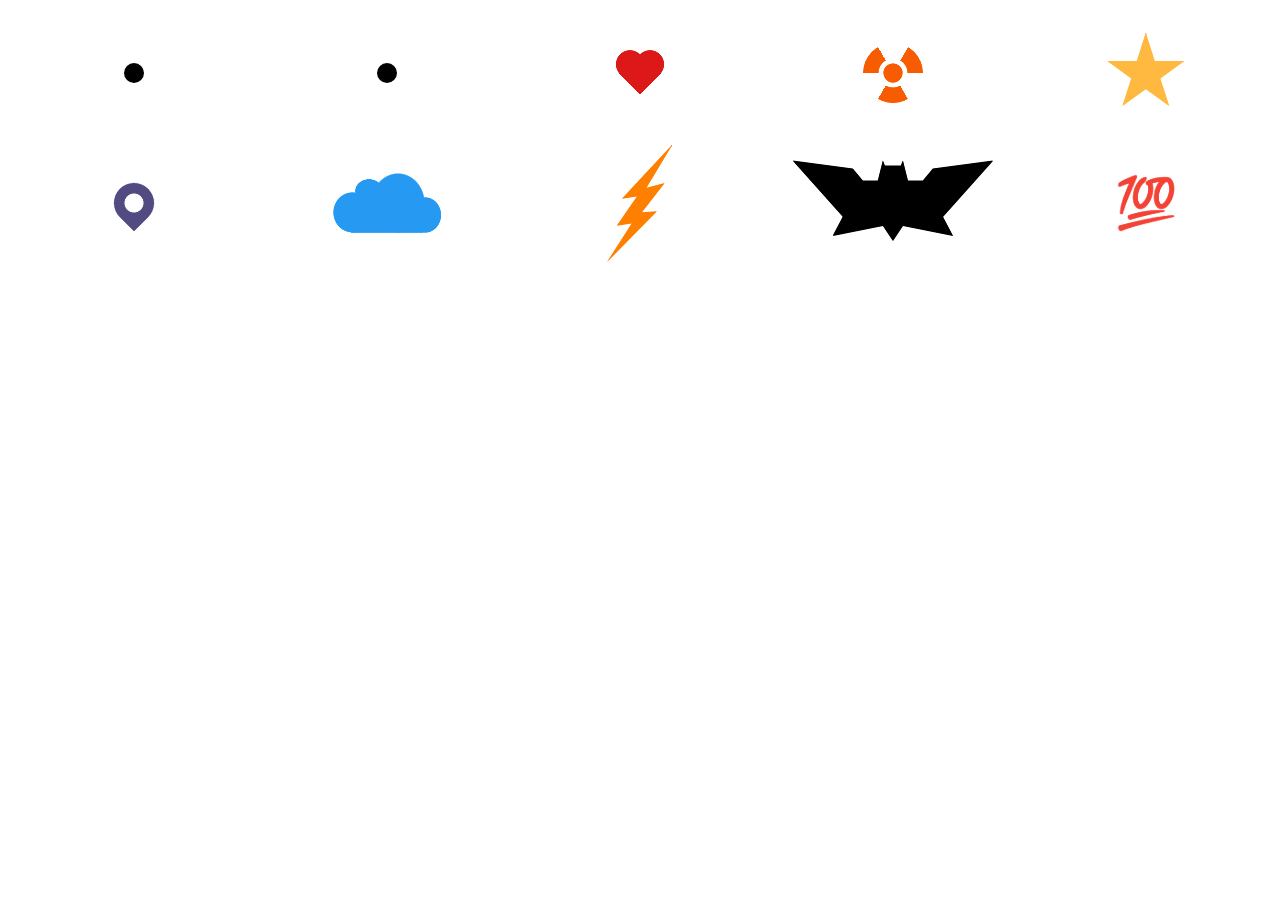
<file: 10 Different pulse effect/index.html>
<!DOCTYPE html>
<html lang="en" >
<head>
  <meta charset="UTF-8">
  <title>The pulsing</title>
  <link rel="stylesheet" href="./style.css">

</head>
<body>
<!-- partial:index.partial.html -->
<div class="pulsing-1"></div>
<div class="pulsing-2"></div>
<div class="pulsing-3"></div>
<div class="pulsing-4"></div>
<div class="pulsing-5"></div>
<div class="pulsing-6"></div>
<div class="pulsing-7"></div>
<div class="pulsing-8"></div>
<div class="pulsing-9"></div>
<div class="pulsing-10" data-c="💯"></div>
<!-- partial -->

</body>
</html>
</file>
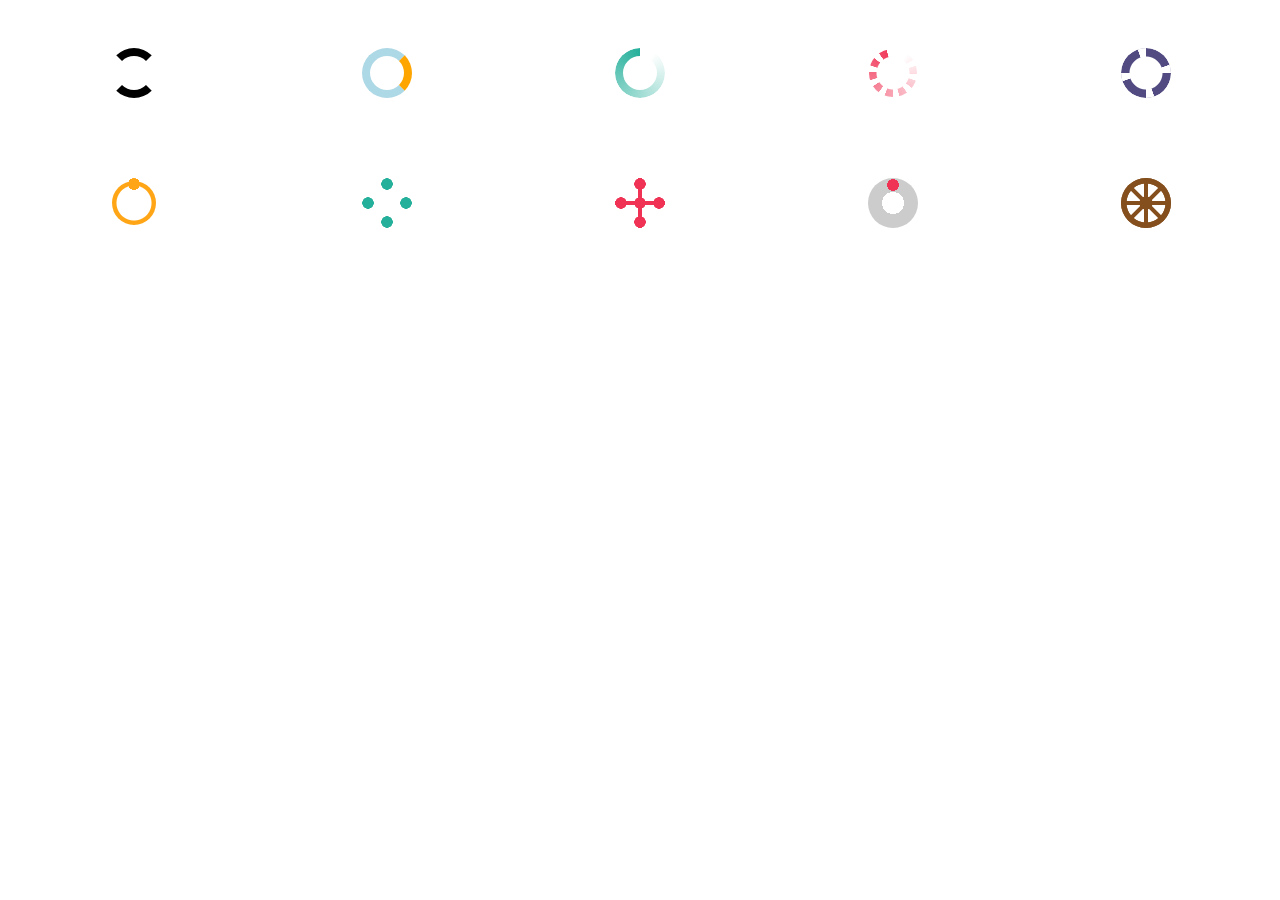
<file: 10 different spinner/index.html>
<!DOCTYPE html>
<html lang="en" >
<head>
  <meta charset="UTF-8">
  <title>The Spinner</title>
  <link rel="stylesheet" href="./style.css">

</head>
<body>
<!-- partial:index.partial.html -->
<div class="spinner-1"></div>
<div class="spinner-2"></div>
<div class="spinner-3"></div>
<div class="spinner-4"></div>
<div class="spinner-5"></div>
<div class="spinner-6"></div>
<div class="spinner-7"></div>
<div class="spinner-8"></div>
<div class="spinner-9"></div>
<div class="spinner-10"></div>
<!-- partial -->

</body>
</html>
</file>
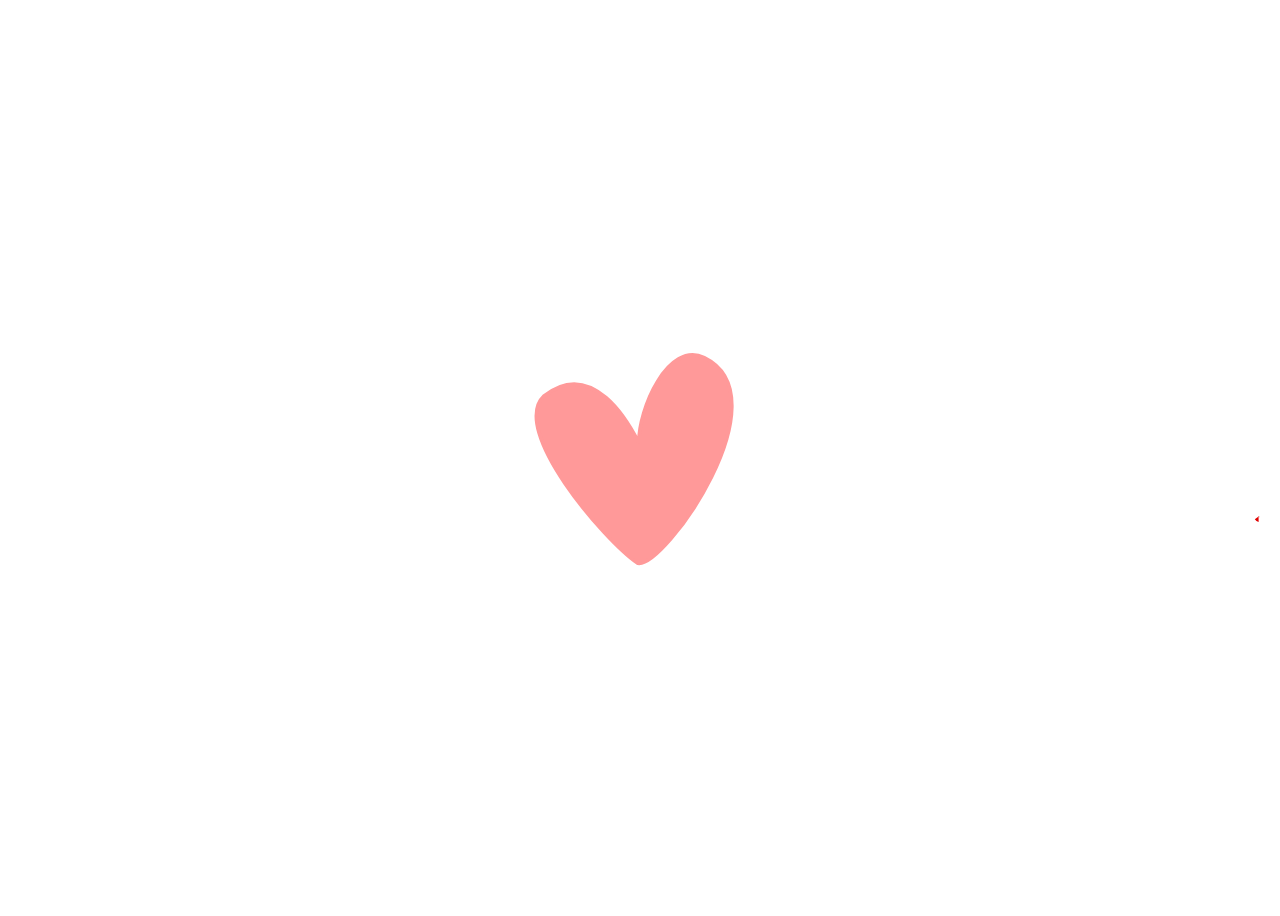
<file: Heart rate/index.html>
<!DOCTYPE html>
<html lang="en" >
<head>
  <meta charset="UTF-8">
  <title>💝heart rate valentine&#39;s day animation</title>
  <link rel="stylesheet" href="./style.css">

</head>
<body>
<!-- partial:index.partial.html -->
<svg xmlns="http://www.w3.org/2000/svg" id="svg5" version="1.1" viewBox="0 0 502.98 108.61">
  <path id="heart" d="M213.35 29.43c19.41-15.19 33.68 10.86 37.73 18.82-.28-13.61 11.64-40.98 25.94-34.01 32.3 15.74-15.88 83.8-26.4 81.76-13.24-9-51.35-53.3-37.27-66.57Z" style="fill:#ff9999;stroke:#ff9999;stroke-width:1.5;stroke-linecap:butt;stroke-linejoin:miter;stroke-miterlimit:4;stroke-dasharray:none;stroke-opacity:1"/>
  <path  pathLength="1" id="line" d="M5.32 78.13c.96-.01 5-8.5 5.54-8.54.58-.05 6.1 8.51 7.1 8.51 3.66 0 9.29.06 10.71.05 2.53-.01 4.82-72.88 4.82-72.88l4.76 97.28 3.97-24.45 20.45-.22C64 77.86 77.1 63.66 78.36 63.8c1.31.15 6.68 14.08 7.94 14.07 2.3-.03 33.32.04 35.76.02.96 0 5-8.5 5.53-8.53.59-.05 6.1 8.51 7.1 8.5 3.66 0 9.3.07 10.72.06 2.53-.02 4.81-72.89 4.81-72.89l4.77 97.28 3.97-24.44s83.34-3.33 74.69 7.67c-8.65 11-45.3-42.94-31.65-53.58 25.6-19.96 49.96 36.94 40.26 36.5-12.2-.53 1.8-62.32 23.41-51.7 32.24 15.86-17.56 84.92-26.4 81.77-5.73-2.05-.68-21.68 31.4-26.58 26.65-6.42 29.5 2.35 52.62 7.11 2.53-.02 4.82-72.89 4.82-72.89l4.76 97.28 3.97-24.44 20.45-.22c1.31-.02 14.41-14.22 15.68-14.07 1.32.15 6.7 14.08 7.95 14.07 2.29-.03 33.32.04 35.76.02.95 0 5-8.5 5.53-8.54.58-.04 6.1 8.52 7.1 8.52 3.66 0 9.3.06 10.72.05 2.53-.02 4.81-72.89 4.81-72.89l4.77 97.28 3.97-24.44 20.45-.23c1.31-.01 14.4-14.22 15.68-14.07 1.32.16 6.69 14.09 7.94 14.07" />
</svg>
<!-- partial -->

</body>
</html>
</file>
<file: 10 Different pulse effect/style.css>
.pulsing-1 {
  width:20px;
  height:20px;
  border-radius: 50%;
  background:#000;
  box-shadow: 0 0 0 0 #0004;
  animation:pl1 1s infinite;
}
@keyframes pl1 {
    100% {box-shadow: 0 0 0 30px #0000}
}

.pulsing-2 {
  width:20px;
  height:20px;
  border-radius: 50%;
  background:#000;
  box-shadow: 0 0 0 0 #0004;
  animation:pl2 1.5s infinite linear;
  position: relative;
}
.pulsing-2:before,
.pulsing-2:after {
  content:"";
  position: absolute;
  inset:0;
  border-radius: inherit;
  box-shadow: 0 0 0 0 #0004;
  animation: inherit;
  animation-delay: -0.5s;
}
.pulsing-2:after {
  animation-delay: -1s;
}
@keyframes pl2 {
    100% {box-shadow: 0 0 0 40px #0000}
}

.pulsing-3 {
  width:50px;
  height:50px;
  color:#dc1818;
  background:
   radial-gradient(circle at 60% 65%, currentColor 62%, #0000 65%) top left,
   radial-gradient(circle at 40% 65%, currentColor 62%, #0000 65%) top right,
   linear-gradient(to bottom left, currentColor 42%,#0000 43%) bottom left ,
   linear-gradient(to bottom right,currentColor 42%,#0000 43%) bottom right;
  background-size:50% 50%;
  background-repeat:no-repeat;
  position:relative;
}
.pulsing-3:after {
  content:"";
  position:absolute;
  inset:0;
  background:inherit;
  opacity:0.4;
  animation:pl3 1s infinite;
}
@keyframes pl3 {
  to {transform:scale(1.8);opacity:0}
}

.pulsing-4 {
  width:60px;
  height:60px;
  position:relative;
}
.pulsing-4:before,
.pulsing-4:after {
  content:"";
  position:absolute;
  border-radius: 50%;
  inset:0;
  background:
    radial-gradient(circle 10px,#f85c00 94%,#0000),
    repeating-conic-gradient(from -30deg,#0000 0 60deg,#f85c00 61deg 120deg);
  -webkit-mask:radial-gradient(circle 15px,#000 calc(100% - 6px),#0000 calc(100% - 5px) 94%,#000);
}

.pulsing-4:after {
  animation:pl4 1s infinite;
  transform: perspective(300px) translateZ(0px)
}

@keyframes pl4 {
  to {transform:perspective(300px) translateZ(150px);opacity:0}
}



.pulsing-5 {
  width:80px;
  height:80px;
  position:relative;
}
.pulsing-5:before,
.pulsing-5:after {
  content:"";
  position:absolute;
  inset:0;
  background:#ffb940;
  box-shadow: 0 0 0 50px;
  clip-path: polygon(50% 0%, 61% 35%, 98% 35%, 68% 57%, 79% 91%, 50% 70%, 21% 91%, 32% 57%, 2% 35%, 39% 35%);
}

.pulsing-5:after {
  animation:pl5 1s infinite;
  transform:perspective(300px) translateZ(0px)
}

@keyframes pl5 {
  to {transform:perspective(300px) translateZ(150px);opacity:0}
}

.pulsing-6 {
  width:40px;
  height:40px;
  position:relative;
  transform:rotate(45deg);
}
.pulsing-6:before,
.pulsing-6:after {
  content:"";
  position:absolute;
  inset:0;
  border-radius: 50% 50% 0 50%;
  background:#514b82;
  -webkit-mask:radial-gradient(circle 10px at 50% 50%,#0000 94%,#000);
}

.pulsing-6:after {
  animation:pl6 1s infinite;
  transform: perspective(300px) translateZ(0px)
}

@keyframes pl6 {
  to {transform:perspective(300px) translateZ(150px);opacity:0}
}

.pulsing-7 {
  width: 108px;
  height: 60px;
  color:#269af2;
  --c:radial-gradient(farthest-side,currentColor 96%,#0000);
  background:
    var(--c) 100% 100% /30% 60%,
    var(--c) 70%  0    /50% 100%,
    var(--c) 0    100% /36% 68%,
    var(--c) 27%  18%  /26% 40%,
    linear-gradient(currentColor 0 0) bottom/67% 58%;
  background-repeat: no-repeat;
  position: relative;
}

.pulsing-7:after {
  content:"";
  position:absolute;
  inset:0;
  background:inherit;
  opacity:0.4;
  animation:pl7 1s infinite;
}
@keyframes pl7 {
  to {transform:scale(1.8);opacity:0}
}

.pulsing-8 {
  width:65px;
  height:117px;
  position:relative;
}
.pulsing-8:before,
.pulsing-8:after {
  content:"";
  position:absolute;
  inset:0;
  background:#ff8001;
  box-shadow: 0 0 0 50px;
  clip-path: polygon(100% 0, 23% 46%, 46% 44%, 15% 69%, 38% 67%, 0 100%, 76% 57%, 53% 58%, 88% 33%, 60% 37%);;
}

.pulsing-8:after {
  animation:pl8 1s infinite;
  transform:perspective(300px) translateZ(0px)
}

@keyframes pl8 {
  to {transform:perspective(300px) translateZ(180px);opacity:0}
}
.pulsing-9 {
  width:100px;
  height:45px;
  position:relative;
}
.pulsing-9:before,
.pulsing-9:after {
  content:"";
  position:absolute;
  inset:0;
  background:#000;
  box-shadow: 0 0 0 50px;
  clip-path: polygon(-50px -20px,10% -12px,20% 0,calc(50% - 15px) 0,calc(50% - 10px) -20px,calc(50% - 8px) -15px,calc(50% + 8px) -15px,calc(50% + 10px) -20px,calc(50% + 15px) 0,80% 0,90% -12px,calc(100% + 50px) -20px,100% 80%,calc(100% + 10px) calc(100% + 10px),60% 100%,50% calc(100% + 15px),40% 100%,-10px calc(100% + 10px),0 80%);
}

.pulsing-9:after {
  animation:pl9 1s infinite;
  transform:perspective(300px) translateZ(0px)
}

@keyframes pl9 {
  to {transform:perspective(300px) translateZ(100px);opacity:0}
}

.pulsing-10 {
  display: grid;
  font-size: 50px;
}
.pulsing-10:before,
.pulsing-10:after {
  content:attr(data-c);
  grid-area: 1/1;
}

.pulsing-10:after {
  animation:pl10 1s infinite;
}

@keyframes pl10 {
  to {transform:scale(1.8);opacity:0}
}

/**/
body {
  display: grid;
  grid-template-columns: repeat(auto-fit,minmax(250px,1fr));
  grid-auto-rows: 130px;
  place-items:center;
}

* {
  box-sizing: border-box;
}
</file>
<file: 10 different spinner/style.css>
.spinner-1 {
  width: 50px;
  aspect-ratio: 1;
  border-radius: 50%;
  border: 8px solid;
  border-color: #000 #0000;
  animation: s1 1s infinite;
}
@keyframes s1 {to{transform: rotate(.5turn)}}

.spinner-2 {
  width: 50px;
  aspect-ratio: 1;
  border-radius: 50%;
  border: 8px solid lightblue;
  border-right-color: orange;
  animation: s2 1s infinite linear;
}
@keyframes s2 {to{transform: rotate(1turn)}}

.spinner-3 {
  width: 50px;
  padding: 8px;
  aspect-ratio: 1;
  border-radius: 50%;
  background: #25b09b;
  --_m:
    conic-gradient(#0000 10%,#000),
    linear-gradient(#000 0 0) content-box;
  -webkit-mask: var(--_m);
          mask: var(--_m);
  -webkit-mask-composite: source-out;
          mask-composite: subtract;
  animation: s3 1s infinite linear;
}
@keyframes s3 {to{transform: rotate(1turn)}}

.spinner-4 {
  width: 50px;
  --b: 8px; /* the border thickness */
  aspect-ratio: 1;
  border-radius: 50%;
  padding: 1px;
  background: conic-gradient(#0000 10%,#f03355) content-box;
  -webkit-mask:
    repeating-conic-gradient(#0000 0deg,#000 1deg 20deg,#0000 21deg 36deg),
    radial-gradient(farthest-side,#0000 calc(100% - var(--b) - 1px),#000 calc(100% - var(--b)));
  -webkit-mask-composite: destination-in;
  mask-composite: intersect;
  animation:s4 1s infinite steps(10);
}
@keyframes s4 {to{transform: rotate(1turn)}}

.spinner-5 {
  width: 50px;
  --b: 8px; /* the border thickness */
  aspect-ratio: 1;
  border-radius: 50%;
  background: #514b82;
  -webkit-mask:
    repeating-conic-gradient(#0000 0deg,#000 1deg 70deg,#0000 71deg 90deg),
    radial-gradient(farthest-side,#0000 calc(100% - var(--b) - 1px),#000 calc(100% - var(--b)));
  -webkit-mask-composite: destination-in;
  mask-composite: intersect;
  animation: s5 1s infinite;
}
@keyframes s5 {to{transform: rotate(.5turn)}}

.spinner-6 {
  width: 50px;
  aspect-ratio: 1;
  border-radius: 50%;
  padding: 3px;
  background:
    radial-gradient(farthest-side,#ffa516 95%,#0000) 50% 0/12px 12px no-repeat,
    radial-gradient(farthest-side,#0000 calc(100% - 5px),#ffa516 calc(100% - 4px)) content-box;
  animation: s6 2s infinite ;
}
@keyframes s6 {to{transform: rotate(1turn)}}

.spinner-7 {
  width: 50px;
  aspect-ratio: 1;
  --_c: radial-gradient(farthest-side,#25b09b 92%,#0000);
  background:
    var(--_c) top,
    var(--_c) left,
    var(--_c) right,
    var(--_c) bottom;
  background-size: 12px 12px;
  background-repeat: no-repeat;
  animation: s7 1s infinite;
}
@keyframes s7 {to{transform: rotate(.5turn)}}

.spinner-8 {
  width: 50px;
  aspect-ratio: 1;
  color: #f03355;
  --_c: no-repeat radial-gradient(farthest-side,currentColor 92%,#0000);
  background:
    var(--_c) 50% 0   /12px 12px,
    var(--_c) 50% 100%/12px 12px,
    var(--_c) 100% 50%/12px 12px,
    var(--_c) 0    50%/12px 12px,
    var(--_c) 50%  50%/12px 12px,
    conic-gradient(from 90deg at 4px 4px,#0000 90deg,currentColor 0)
    -4px -4px/calc(50% + 2px) calc(50% + 2px);
  animation: s8 1s infinite linear;
}
@keyframes s8 {to{transform: rotate(.5turn)}}

.spinner-9 {
  width: 50px;
  aspect-ratio: 1;
  border-radius: 50%;
  background:
    radial-gradient(farthest-side,#f03355 95%,#0000) 50% 1px/12px 12px no-repeat,
    radial-gradient(farthest-side,#0000 calc(100% - 14px),#ccc 0);
  animation: s9 2s infinite linear;
}
@keyframes s9 {to{transform: rotate(1turn)}}

.spinner-10 {
  width: 50px;
  aspect-ratio: 1;
  color: #854f1d;
  border-radius: 50%;
  display: grid;
  background:
    conic-gradient(from 90deg at 4px 4px,#0000 90deg,currentColor 0)
    -4px -4px/calc(50% + 2px) calc(50% + 2px),
    radial-gradient(farthest-side,currentColor 6px,#0000 7px calc(100% - 6px),currentColor calc(100% - 5px)) no-repeat;
  animation: s10 2s infinite linear;
  position: relative;
}
.spinner-10:before {
  content: "";
  border-radius: inherit;
  background: inherit;
  transform: rotate(45deg);
}
@keyframes s10 {to{transform: rotate(.5turn)}}

/**/
body {
  display: grid;
  grid-template-columns: repeat(auto-fit,minmax(250px,1fr));
  grid-auto-rows: 130px;
  place-items:center;
}

* {
  box-sizing: border-box;
}
</file>
<file: Heart rate/style.css>
body {
  height: 100vh;
  display: flex;
  justify-content: center;
  align-items: center;
}
svg {
  overflow: visible;
}
svg path#line {
  fill: none;
  stroke: #e00000;
  stroke-width: 2;
  stroke-linecap: butt;
  stroke-linejoin: round;
  stroke-miterlimit: 4;
  stroke-dasharray:none;
  stroke-opacity: 1;
  stroke-dasharray: 1;
  stroke-dashoffset: 1;
  animation: dash 4s linear infinite;
}
svg path#heart {
  transform-origin: 50% 50%;
  animation: blink 4s linear infinite;
}

@keyframes dash {
  0% {
    stroke-dashoffset: 1;
  }
  80% {
    stroke-dashoffset: 0;
  }
  100% {
    stroke-dashoffset: 0;
  }
}

@keyframes blink {
  0% {
    opacity: 0;
    transform: scale(0);
  }
  60% {
    opacity: 0;
    transform: scale(0);
  }
  70% {
    opacity: 1;
    transform: scale(1.2);
  }
  75% {
    opacity: 1;
    transform: scale(1.0);
  }
  80% {
    opacity: 1;
    transform: scale(1.2);
  }
  85% {
    opacity: 1;
    transform: scale(1.0);
  }
  100% {
    opacity: 0;
    transform: scale(1.0);
  }
}
</file>
